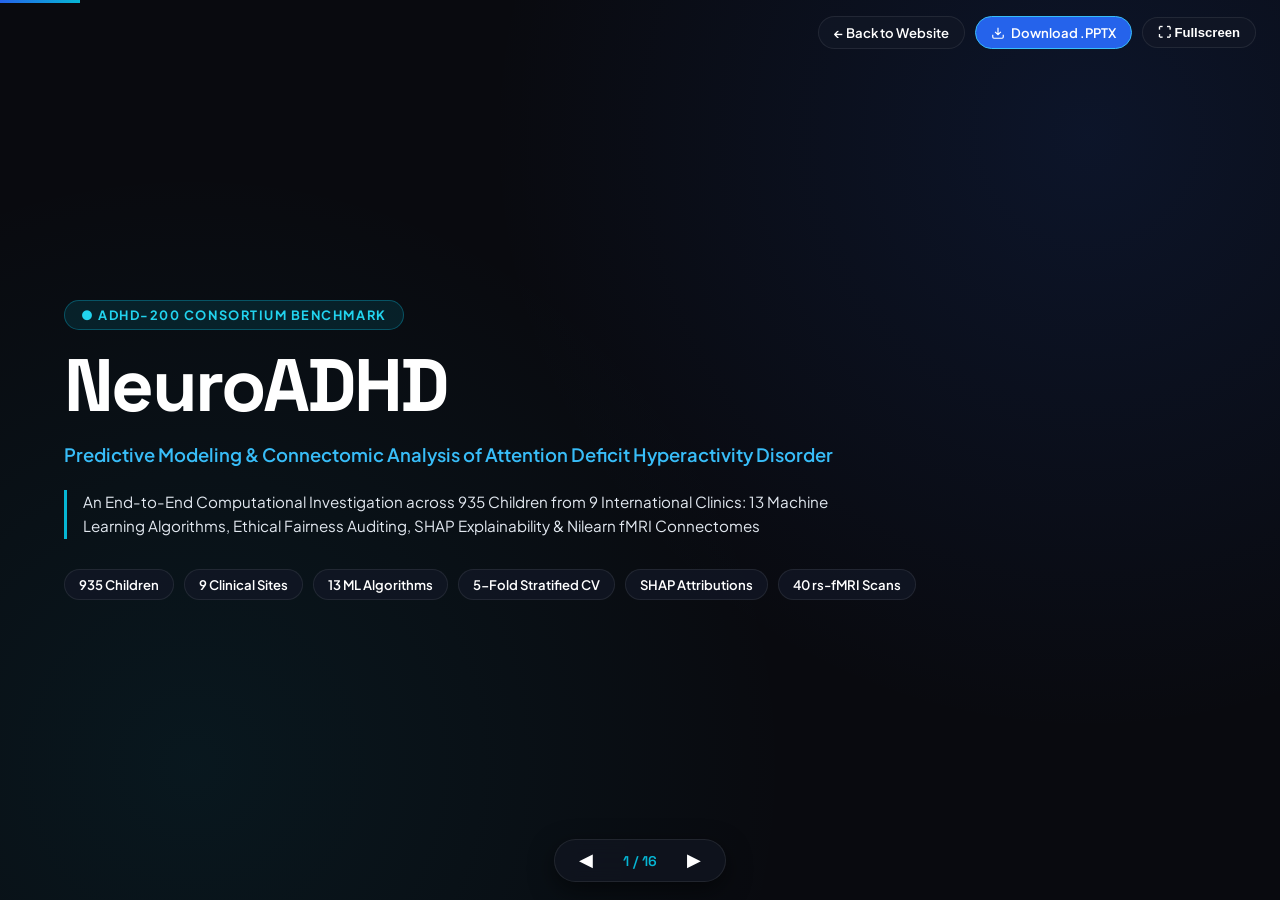
<file: website/presentation.html>
<!doctype html>
<html lang="en">
<head>
  <meta charset="utf-8">
  <meta name="viewport" content="width=device-width, initial-scale=1">
  <title>NeuroADHD: Project Presentation Deck</title>
  <link rel="preconnect" href="https://fonts.googleapis.com">
  <link rel="preconnect" href="https://fonts.gstatic.com" crossorigin>
  <link href="https://fonts.googleapis.com/css2?family=Plus+Jakarta+Sans:wght@400;500;600;700&family=Space+Grotesk:wght@500;600;700&display=swap" rel="stylesheet">
  <style>
    :root {
      --bg: #090a0f;
      --bg-card: rgba(18, 23, 38, 0.75);
      --border: rgba(255, 255, 255, 0.08);
      --border-accent: rgba(6, 182, 212, 0.3);
      --cyan: #06b6d4;
      --cyan-light: #22d3ee;
      --teal: #06b6d4;
      --blue: #38bdf8;
      --blue-dark: #2563eb;
      --orange: #f97316;
      --white: #ffffff;
      --muted: #94a3b8;
      --light: #e2e8f0;
      --font-body: 'Plus Jakarta Sans', system-ui, -apple-system, sans-serif;
      --font-display: 'Space Grotesk', system-ui, sans-serif;
    }

    *, *::before, *::after { box-sizing: border-box; margin: 0; padding: 0; }
    html, body {
      width: 100%; height: 100%; overflow: hidden;
      background: var(--bg); color: var(--white);
      font-family: var(--font-body);
      -webkit-font-smoothing: antialiased;
    }

    /* Deck Layout */
    .deck-container {
      position: relative; width: 100vw; height: 100vh;
      display: flex; align-items: center; justify-content: center;
    }

    .slide {
      position: absolute; inset: 0;
      display: none; flex-direction: column; justify-content: space-between;
      padding: clamp(28px, 3.5vw, 48px) clamp(36px, 5vw, 76px);
      background: radial-gradient(circle at 85% 15%, rgba(37, 99, 235, 0.12), transparent 45%),
                  radial-gradient(circle at 15% 85%, rgba(6, 182, 212, 0.08), transparent 45%),
                  var(--bg);
      opacity: 0; transform: scale(0.985);
      transition: opacity 0.3s ease, transform 0.3s ease;
    }

    .slide.active {
      display: flex; opacity: 1; transform: scale(1); z-index: 2;
    }

    /* Slide Header */
    .slide-header {
      margin-bottom: 18px;
    }
    .slide-eyebrow {
      font-size: 0.8rem;
      font-weight: 700; color: var(--cyan-light);
      text-transform: uppercase; letter-spacing: 0.16em;
      display: inline-flex; align-items: center; gap: 8px; margin-bottom: 6px;
    }
    .slide-eyebrow::before {
      content: ""; width: 18px; height: 2px; background: currentColor; border-radius: 999px;
    }
    .slide-title {
      font-family: var(--font-display);
      font-size: clamp(1.6rem, 2.2vw, 2.4rem);
      font-weight: 700; line-height: 1.15; letter-spacing: -0.025em;
    }
    .slide-title em {
      font-style: normal;
      color: var(--cyan-light);
    }

    /* Slide Body Layouts */
    .slide-body {
      flex: 1; display: flex; align-items: center; gap: clamp(20px, 3vw, 42px);
      min-height: 0;
    }

    .grid-2 {
      display: grid; grid-template-columns: 1.15fr 1fr; gap: 28px; width: 100%; height: 100%;
      align-items: center;
    }

    .grid-cards {
      display: grid; grid-template-columns: repeat(3, 1fr); gap: 16px; width: 100%;
    }

    .grid-cards-2 {
      display: grid; grid-template-columns: repeat(2, 1fr); gap: 20px; width: 100%;
    }

    /* Content Cards */
    .card {
      background: var(--bg-card); border: 1px solid var(--border);
      border-radius: 16px; padding: clamp(18px, 1.8vw, 26px);
      backdrop-filter: blur(12px);
      box-shadow: 0 4px 20px rgba(0, 0, 0, 0.35);
    }
    .card-title {
      font-family: var(--font-display); font-size: clamp(1.05rem, 1.25vw, 1.25rem);
      font-weight: 600; color: var(--teal); margin-bottom: 8px;
    }
    .card-text {
      font-size: clamp(0.86rem, 0.95vw, 0.98rem); line-height: 1.6;
      color: var(--light);
    }

    .stat-card {
      text-align: center; padding: clamp(18px, 2vw, 28px);
    }
    .stat-num {
      font-family: var(--font-display); font-size: clamp(2.4rem, 3.2vw, 3.6rem);
      font-weight: 700; line-height: 1; margin-bottom: 6px;
    }
    .stat-label {
      font-size: clamp(0.95rem, 1.1vw, 1.15rem); font-weight: 600; color: var(--white);
      margin-bottom: 4px;
    }
    .stat-desc {
      font-size: clamp(0.78rem, 0.85vw, 0.9rem); color: var(--muted);
    }

    /* Bullet Lists */
    .big-bullets {
      list-style: none; display: flex; flex-direction: column; gap: clamp(10px, 1.2vw, 16px);
    }
    .big-bullets li {
      font-size: clamp(0.88rem, 1vw, 1.02rem); line-height: 1.55; color: var(--light);
      position: relative; padding-left: 1.6em;
    }
    .big-bullets li::before {
      content: "✦"; position: absolute; left: 0; top: 0;
      color: var(--teal); font-size: 0.9em;
    }
    .big-bullets strong { color: var(--white); font-weight: 600; }

    /* Media Frames */
    .media-frame {
      width: 100%; height: 100%; max-height: 56vh;
      border-radius: 14px; overflow: hidden; border: 1px solid var(--border);
      background: #fafaf9; display: flex; align-items: center; justify-content: center;
      box-shadow: 0 14px 30px rgba(0,0,0,0.4);
    }
    .media-frame img {
      max-width: 100%; max-height: 100%; object-fit: contain;
    }

    /* Title Slide Specific */
    .hero-slide {
      justify-content: center; gap: 18px;
    }
    .badge-tag {
      display: inline-flex; align-items: center; gap: 8px;
      padding: 6px 16px; border-radius: 999px;
      background: rgba(6, 182, 212, 0.12); border: 1px solid rgba(6, 182, 212, 0.35);
      color: var(--cyan-light); font-weight: 700; font-size: 0.8rem;
      letter-spacing: 0.12em; text-transform: uppercase; align-self: flex-start;
    }
    .hero-h1 {
      font-family: var(--font-display);
      font-size: clamp(3.2rem, 5.8vw, 5.4rem);
      font-weight: 700; line-height: 1.02; letter-spacing: -0.035em;
      color: var(--white);
    }
    .hero-h2 {
      font-family: var(--font-body);
      font-size: clamp(1.15rem, 1.4vw, 1.4rem); color: var(--blue);
      font-weight: 600; line-height: 1.4; max-width: 860px;
    }
    .hero-meta {
      font-size: 0.95rem; color: var(--light);
      border-left: 3px solid var(--cyan); padding-left: 16px; margin-top: 4px;
      line-height: 1.6; max-width: 820px;
    }
    .hero-pill-row {
      display: flex; flex-wrap: wrap; gap: 10px; margin-top: 12px;
    }
    .hero-pill-row span {
      background: var(--bg-card); border: 1px solid var(--border);
      border-radius: 999px; padding: 6px 14px; font-size: 0.82rem; font-weight: 600;
      color: var(--white);
    }

    /* Closing Slide */
    .closing-slide {
      justify-content: center; align-items: center; text-align: center;
      padding: 40px 60px;
    }
    .closing-title {
      font-family: var(--font-display);
      font-size: clamp(3.2rem, 5.5vw, 5.4rem);
      font-weight: 700; line-height: 1; letter-spacing: -0.03em; margin-bottom: 24px;
      color: var(--white);
    }
    .pulse-container {
      width: 100%; max-width: 900px; margin: 10px 0 28px;
      display: flex; justify-content: center;
    }
    .pulse-svg {
      width: 100%; height: 60px; overflow: visible;
    }
    .closing-sub {
      font-family: var(--font-display);
      font-size: clamp(1.2rem, 1.6vw, 1.6rem); font-weight: 700;
      color: var(--blue); margin-bottom: 8px;
    }
    .closing-desc {
      font-size: 0.95rem; color: var(--muted); max-width: 600px; line-height: 1.6;
    }

    /* Controls Bar */
    .deck-controls {
      position: fixed; bottom: 18px; left: 50%; transform: translateX(-50%);
      z-index: 100; display: flex; align-items: center; gap: 12px;
      background: rgba(16, 21, 31, 0.85); backdrop-filter: blur(12px);
      border: 1px solid var(--border); border-radius: 999px;
      padding: 6px 16px; box-shadow: 0 8px 24px rgba(0,0,0,0.5);
    }
    .ctrl-btn {
      background: none; border: 0; color: var(--white);
      font-size: 1.1rem; cursor: pointer; padding: 4px 8px; border-radius: 6px;
      transition: all 0.2s; display: grid; place-items: center;
    }
    .ctrl-btn:hover { background: rgba(255, 255, 255, 0.12); color: var(--teal); }
    .deck-counter {
      font-family: var(--font-display); font-size: 0.88rem; font-weight: 600;
      color: var(--teal); min-width: 54px; text-align: center;
    }

    .top-actions {
      position: fixed; top: 16px; right: 24px; z-index: 100;
      display: flex; align-items: center; gap: 10px;
    }
    .action-btn {
      display: inline-flex; align-items: center; gap: 6px;
      padding: 7px 15px; border-radius: 999px; font-size: 0.82rem; font-weight: 600;
      color: #fff; background: var(--bg-card); border: 1px solid var(--border);
      text-decoration: none; transition: all 0.2s; cursor: pointer;
    }
    .action-btn:hover {
      background: var(--blue-dark); border-color: var(--blue); transform: translateY(-1px);
    }
    .action-btn--primary {
      background: var(--blue-dark); border-color: var(--blue);
    }
    .action-btn--primary:hover {
      background: var(--teal); color: #000; border-color: var(--teal);
    }

    /* Progress Line */
    .deck-progress {
      position: fixed; top: 0; left: 0; height: 3px;
      background: linear-gradient(90deg, var(--blue-dark), var(--teal));
      width: 0; z-index: 150; transition: width 0.3s ease;
    }

    @media (max-width: 1024px) {
      .grid-2 { grid-template-columns: 1fr; gap: 18px; }
      .grid-cards { grid-template-columns: repeat(2, 1fr); }
      .media-frame { max-height: 38vh; }
    }
  </style>
</head>
<body>

<div class="deck-progress" id="deckProgress"></div>

<div class="top-actions">
  <a class="action-btn" href="index.html">← Back to Website</a>
  <a class="action-btn action-btn--primary" href="NeuroADHD_Presentation.pptx" download title="Download PowerPoint File">
    <svg width="14" height="14" viewBox="0 0 24 24" fill="none" stroke="currentColor" stroke-width="2"><path d="M21 15v4a2 2 0 0 1-2 2H5a2 2 0 0 1-2-2v-4M7 10l5 5 5-5M12 15V3"/></svg>
    Download .PPTX
  </a>
  <button class="action-btn" id="fsBtn" title="Toggle Fullscreen">⛶ Fullscreen</button>
</div>

<div class="deck-container">

  <!-- SLIDE 1: Title -->
  <section class="slide hero-slide active" data-index="1">
    <div class="badge-tag">● ADHD-200 CONSORTIUM BENCHMARK</div>
    <h1 class="hero-h1">NeuroADHD</h1>
    <h2 class="hero-h2">Predictive Modeling &amp; Connectomic Analysis of Attention Deficit Hyperactivity Disorder</h2>
    <div class="hero-meta">
      An End-to-End Computational Investigation across 935 Children from 9 International Clinics: 13 Machine Learning Algorithms, Ethical Fairness Auditing, SHAP Explainability &amp; Nilearn fMRI Connectomes
    </div>
    <div class="hero-pill-row">
      <span>935 Children</span>
      <span>9 Clinical Sites</span>
      <span>13 ML Algorithms</span>
      <span>5-Fold Stratified CV</span>
      <span>SHAP Attributions</span>
      <span>40 rs-fMRI Scans</span>
    </div>
  </section>

  <!-- SLIDE 2: Key Milestones -->
  <section class="slide" data-index="2">
    <header class="slide-header">
      <div class="slide-eyebrow">Executive Summary</div>
      <h2 class="slide-title">Key Benchmark Results at a <em>Glance</em></h2>
    </header>
    <div class="slide-body">
      <div class="grid-cards">
        <div class="card stat-card">
          <div class="stat-num" style="color: var(--white);">935</div>
          <div class="stat-label">Children in Cohort</div>
          <div class="stat-desc">Harmonized across 9 international clinics</div>
        </div>
        <div class="card stat-card">
          <div class="stat-num" style="color: var(--teal);">13</div>
          <div class="stat-label">ML Architectures</div>
          <div class="stat-desc">Tree, linear, SVM & stacking ensembles</div>
        </div>
        <div class="card stat-card">
          <div class="stat-num" style="color: var(--blue);">0.73</div>
          <div class="stat-label">Set A ROC-AUC</div>
          <div class="stat-desc">Demographics + Cognitive IQ only (No survey)</div>
        </div>
        <div class="card stat-card">
          <div class="stat-num" style="color: var(--orange);">0.96</div>
          <div class="stat-label">Set B ROC-AUC</div>
          <div class="stat-desc">Augmented with parent symptom ratings</div>
        </div>
        <div class="card stat-card">
          <div class="stat-num" style="color: var(--teal);">40</div>
          <div class="stat-label">fMRI Scans Analysed</div>
          <div class="stat-desc">Resting-state BOLD timeseries via Nilearn</div>
        </div>
        <div class="card stat-card">
          <div class="stat-num" style="color: var(--muted);">p=0.11</div>
          <div class="stat-label">Permutation Test</div>
          <div class="stat-desc">Connectome classifiers not above chance</div>
        </div>
      </div>
    </div>
  </section>

  <!-- SLIDE 3: Problem Statement -->
  <section class="slide" data-index="3">
    <header class="slide-header">
      <div class="slide-eyebrow">Clinical Background</div>
      <h2 class="slide-title">Why ADHD Diagnosis Needs <em>Machine Learning</em></h2>
    </header>
    <div class="slide-body">
      <div class="grid-cards-2">
        <div class="card">
          <div class="card-title">01 · High Global Burden</div>
          <p class="card-text">ADHD impacts 5% to 7% of children worldwide, impairing executive function, academic attainment, and emotional regulation.</p>
        </div>
        <div class="card">
          <div class="card-title">02 · Subjective & Delayed</div>
          <p class="card-text">Standard assessments rely on parent/teacher interviews and clinician variance. Waitlists exceed 12–18 months in community healthcare.</p>
        </div>
        <div class="card">
          <div class="card-title">03 · Masking & Gender Gap</div>
          <p class="card-text">High-IQ children and females frequently mask overt hyperactivity, exhibiting subtle inattention and suffering from delayed diagnosis.</p>
        </div>
        <div class="card">
          <div class="card-title">04 · Consortium Site Bias</div>
          <p class="card-text">Multicenter cohorts exhibit massive clinic prevalence shifts (0% to 58%), causing naive AI models to memorize hospital names instead of pathology.</p>
        </div>
      </div>
    </div>
  </section>

  <!-- SLIDE 4: Personal Contributions -->
  <section class="slide" data-index="4">
    <header class="slide-header">
      <div class="slide-eyebrow">Project Scope</div>
      <h2 class="slide-title">What Exactly Was Built & <em>Delivered</em></h2>
    </header>
    <div class="slide-body">
      <div class="grid-cards">
        <div class="card">
          <div class="card-title">Data Ingestion</div>
          <p class="card-text">Harmonized 10 clinical centers, pruned 101 duplicate records, normalized Conners & ADHD-RS to [0,1], and fixed sentinel NaNs.</p>
        </div>
        <div class="card">
          <div class="card-title">Statistical Rigor</div>
          <p class="card-text">Evaluated Cohen's d effect sizes, Welch's t-tests, Mann-Whitney U, and VIFs across demographic and cognitive markers.</p>
        </div>
        <div class="card">
          <div class="card-title">13-Model Zoo</div>
          <p class="card-text">Trained and tuned 13 ML models via 5-fold CV, randomized search, voting/stacking ensembles, and Youden thresholding.</p>
        </div>
        <div class="card">
          <div class="card-title">Fairness & Bias</div>
          <p class="card-text">Conducted Leave-One-Site-Out (LOSO) checks, audited 0.70 site confounder, and uncovered ethical gender sensitivity disparity.</p>
        </div>
        <div class="card">
          <div class="card-title">SHAP Attribution</div>
          <p class="card-text">Decomposed black-box decisions with SHAP beeswarm/force plots, uncovering and fixing the NYU handedness artifact.</p>
        </div>
        <div class="card">
          <div class="card-title">Connectomics & App</div>
          <p class="card-text">Extracted fMRI connectomes with Nilearn (MSDL & BASC) and built an interactive 3D WebGL web app with live in-browser inference.</p>
        </div>
      </div>
    </div>
  </section>

  <!-- SLIDE 5: Phase 1 Data Cleaning -->
  <section class="slide" data-index="5">
    <header class="slide-header">
      <div class="slide-eyebrow">Phase 1 · ETL Pipeline</div>
      <h2 class="slide-title">Multi-Center Clinical Data <em>Harmonization</em></h2>
    </header>
    <div class="slide-body">
      <div class="grid-2">
        <div class="card">
          <ul class="big-bullets">
            <li><strong>Ingested 10 Clinics:</strong> Downloaded raw TSVs directly from the public ADHD-200 S3 repository.</li>
            <li><strong>Excised 101 Duplicates:</strong> Filtered repeated rows to ensure zero data leakage across splits.</li>
            <li><strong>Normalized Questionnaires:</strong> Unified Conners' T-scores (40–100) and ADHD-RS IV (18–72) onto a continuous [0, 1] severity scale.</li>
            <li><strong>Harmonized Handedness:</strong> Converted disparate categorical & continuous scales into a unified dominant hand indicator.</li>
            <li><strong>Quarantined Brown Site:</strong> Isolated unlabelled cohort (n=26) for zero-shot testing.</li>
          </ul>
        </div>
        <div class="media-frame">
          <img src="assets/img/01_raw_column_coverage.png" alt="Column coverage matrix">
        </div>
      </div>
    </div>
  </section>

  <!-- SLIDE 6: Phase 2 EDA -->
  <section class="slide" data-index="6">
    <header class="slide-header">
      <div class="slide-eyebrow">Phase 2 · Exploratory Analysis</div>
      <h2 class="slide-title">Statistical Findings & <em>Effect Sizes (Cohen's d)</em></h2>
    </header>
    <div class="slide-body">
      <div class="grid-2">
        <div class="card">
          <ul class="big-bullets">
            <li><strong>Sex Disparity:</strong> Boys diagnosed at more than double the rate of girls (49% vs 22%).</li>
            <li><strong>Cognitive Shifts:</strong> Verbal IQ (d = -0.47), Performance IQ (d = -0.55), and Full IQ (d = -0.56) show modest drops but heavy overlap.</li>
            <li><strong>Symptom Dominance:</strong> Parent rating questionnaires exhibit massive clinical separation (Cohen's d = 2.87, p &lt; 1e-100).</li>
            <li><strong>Site Asymmetry:</strong> ADHD rates vary between 0% (WashU) and 58% (NYU), acting as a primary statistical confounder.</li>
            <li><strong>PCA & t-SNE:</strong> Proved no distinct biological clusters exist without symptom ratings.</li>
          </ul>
        </div>
        <div class="media-frame">
          <img src="assets/img/02_effect_sizes.png" alt="Cohen's d effect sizes">
        </div>
      </div>
    </div>
  </section>

  <!-- SLIDE 7: Phase 3 Preprocessing -->
  <section class="slide" data-index="7">
    <header class="slide-header">
      <div class="slide-eyebrow">Phase 3 · Feature Engineering</div>
      <h2 class="slide-title">Evidence-Based Preprocessing & <em>Class Balancing</em></h2>
    </header>
    <div class="slide-body">
      <div class="grid-2">
        <div class="card">
          <ul class="big-bullets">
            <li><strong>Stratified 80/20 Split:</strong> Locked 20% holdout test set (n=187 for Set A; n=98 for Set B) untouched until final evaluation.</li>
            <li><strong>Imputation Benchmark:</strong> Mean, Median, KNN, and Iterative imputation gave identical AUCs; median was selected for operational simplicity.</li>
            <li><strong>Class Imbalance Mitigation:</strong> Class-weighted loss raised minority catch rate (sensitivity) from 49% to 67%.</li>
            <li><strong>Non-Linear Features:</strong> Engineered Verbal-Performance IQ Discrepancy and quadratic Age curve (Age - 12)^2.</li>
            <li><strong>Consensus Feature Selection:</strong> RFECV and L1 Lasso confirmed parent symptom ratings outrank all other features.</li>
          </ul>
        </div>
        <div class="media-frame">
          <img src="assets/img/03_imbalance_comparison.png" alt="Class imbalance handling benchmark">
        </div>
      </div>
    </div>
  </section>

  <!-- SLIDE 8: Phase 4 Model Zoo -->
  <section class="slide" data-index="8">
    <header class="slide-header">
      <div class="slide-eyebrow">Phase 4 · Model Zoo</div>
      <h2 class="slide-title">Benchmarking 13 Machine Learning <em>Architectures</em></h2>
    </header>
    <div class="slide-body">
      <div class="grid-2">
        <div class="card">
          <ul class="big-bullets">
            <li><strong>13 Architectures Evaluated:</strong> Logistic Regression, LDA, Gaussian NB, KNN, Random Forest, Extra Trees, GBDT, XGBoost, LightGBM, AdaBoost, RBF SVM, Voting, and Stacking.</li>
            <li><strong>Rigorous 5-Fold Cross Validation:</strong> Evaluated all models under identical folds with full pipeline containment.</li>
            <li><strong>Hyperparameter Tuning:</strong> Conducted RandomizedSearchCV across model parameter distributions.</li>
            <li><strong>Youden Thresholding:</strong> Calibrated decision cutoffs to balance sensitivity and specificity under class imbalance.</li>
          </ul>
        </div>
        <div class="media-frame">
          <img src="assets/img/04_model_comparison_cv.png" alt="Model comparison boxplot">
        </div>
      </div>
    </div>
  </section>

  <!-- SLIDE 9: Phase 5 Test Set Results -->
  <section class="slide" data-index="9">
    <header class="slide-header">
      <div class="slide-eyebrow">Phase 5 · Test Set Generalization</div>
      <h2 class="slide-title">Locked Holdout Test Results <em>(1,000 Bootstraps)</em></h2>
    </header>
    <div class="slide-body">
      <div class="grid-cards-2">
        <div class="card" style="border-color: rgba(56, 189, 248, 0.4);">
          <div style="color: var(--blue); font-weight: 600; font-size: 1rem; margin-bottom: 2px;">SET A: Demographics & IQ Only</div>
          <div style="color: var(--muted); font-size: 0.85rem; margin-bottom: 10px;">Random Forest (Tuned) · n = 187</div>
          <div class="stat-num" style="color: var(--white); font-size: 3rem;">0.730</div>
          <div style="color: var(--teal); font-weight: 600; font-size: 0.9rem; margin-bottom: 12px;">Test ROC-AUC (95% CI: 0.655 – 0.800)</div>
          <ul class="big-bullets" style="gap: 8px;">
            <li>Accuracy: <strong>64.7%</strong> | Bal. Acc: <strong>64.6%</strong></li>
            <li>Sensitivity (Catch Rate): <strong>63.9%</strong></li>
            <li>Specificity (Clear Rate): <strong>65.2%</strong></li>
            <li><strong>Takeaway:</strong> Demographic markers establish an upper bound of ~0.73 AUC.</li>
          </ul>
        </div>

        <div class="card" style="border-color: rgba(249, 115, 22, 0.4);">
          <div style="color: var(--orange); font-weight: 600; font-size: 1rem; margin-bottom: 2px;">SET B: With Parent Symptom Ratings</div>
          <div style="color: var(--muted); font-size: 0.85rem; margin-bottom: 10px;">Logistic Regression (Tuned) · n = 98</div>
          <div class="stat-num" style="color: var(--white); font-size: 3rem;">0.955</div>
          <div style="color: var(--orange); font-weight: 600; font-size: 0.9rem; margin-bottom: 12px;">Test ROC-AUC (95% CI: 0.906 – 0.988)</div>
          <ul class="big-bullets" style="gap: 8px;">
            <li>Accuracy: <strong>88.8%</strong> | Bal. Acc: <strong>88.7%</strong></li>
            <li>Sensitivity (Catch Rate): <strong>94.0%</strong></li>
            <li>Specificity (Clear Rate): <strong>83.3%</strong></li>
            <li><strong>Takeaway:</strong> Behavioral ratings determine diagnosis (automated screening).</li>
          </ul>
        </div>
      </div>
    </div>
  </section>

  <!-- SLIDE 10: Phase 6 Gender Fairness -->
  <section class="slide" data-index="10">
    <header class="slide-header">
      <div class="slide-eyebrow">Phase 6 · Algorithmic Fairness</div>
      <h2 class="slide-title">Uncovering Severe Gender Disparity in <em>Set A</em></h2>
    </header>
    <div class="slide-body">
      <div class="grid-2">
        <div class="card">
          <ul class="big-bullets">
            <li><strong>Severe Catch-Rate Gap:</strong> In Set A (demographics only), sensitivity for boys was <strong>75.0%</strong>, but collapsed to <strong>25.0%</strong> for girls!</li>
            <li><strong>Why?</strong> The model learned that "male" is a major clue, codifying historical referral bias.</li>
            <li><strong>Clinical Danger:</strong> Girls with high IQ or inattentive profiles were systematically misclassified as neurotypical.</li>
            <li><strong>Resolution in Set B:</strong> Incorporating parent questionnaires restored female sensitivity to <strong>100.0%</strong>!</li>
          </ul>
        </div>
        <div class="media-frame">
          <img src="assets/img/04_confusion_matrices.png" alt="Confusion matrices by group">
        </div>
      </div>
    </div>
  </section>

  <!-- SLIDE 11: Phase 7 Site Confounders -->
  <section class="slide" data-index="11">
    <header class="slide-header">
      <div class="slide-eyebrow">Phase 7 · Confounder Auditing</div>
      <h2 class="slide-title">Clinic Confounder Discovery & <em>LOSO Validation</em></h2>
    </header>
    <div class="slide-body">
      <div class="grid-2">
        <div class="card">
          <ul class="big-bullets">
            <li><strong>The Clinic Shortcut:</strong> A model provided ONLY the clinic ID reaches <strong>0.7025 AUC</strong> without looking at the patient!</li>
            <li><strong>Strict Exclusion:</strong> Clinic ID was excluded from production features to ensure genuine generalization.</li>
            <li><strong>Leave-One-Site-Out (LOSO):</strong> Iteratively trained on N-1 clinics and tested on the remaining clinic.</li>
            <li><strong>Performance Swings:</strong> Scores range from 0.56 AUC (KKI) to 0.86 AUC (Peking), proving multi-site re-calibration is mandatory.</li>
          </ul>
        </div>
        <div class="media-frame">
          <img src="assets/img/04_leave_one_site_out.png" alt="LOSO results across clinics">
        </div>
      </div>
    </div>
  </section>

  <!-- SLIDE 12: Phase 8 SHAP Explainability -->
  <section class="slide" data-index="12">
    <header class="slide-header">
      <div class="slide-eyebrow">Phase 8 · Explainable AI</div>
      <h2 class="slide-title">SHAP Feature Attribution & <em>The Handedness Glitch</em></h2>
    </header>
    <div class="slide-body">
      <div class="grid-2">
        <div class="card">
          <ul class="big-bullets">
            <li><strong>The Handedness Mystery:</strong> Handedness originally ranked 2nd in importance for Set A. Left-handedness pushed strongly toward ADHD.</li>
            <li><strong>Investigating Raw Data:</strong> NYU (58% ADHD rate) coded handedness as continuous Edinburgh scores, while other clinics coded binary flags!</li>
            <li><strong>The Fix:</strong> Re-harmonized all clinics to true dominant hand -> Handedness attribution collapsed to zero!</li>
            <li><strong>Takeaway:</strong> Proved that explainable AI (SHAP) is essential to detect hidden data collection artifacts.</li>
          </ul>
        </div>
        <div class="media-frame">
          <img src="assets/img/05_shap_beeswarm_SetA.png" alt="SHAP Beeswarm summary Set A">
        </div>
      </div>
    </div>
  </section>

  <!-- SLIDE 13: Phase 9 fMRI Connectomics -->
  <section class="slide" data-index="13">
    <header class="slide-header">
      <div class="slide-eyebrow">Phase 9 · Neuroimaging Analysis</div>
      <h2 class="slide-title">Resting-State fMRI Connectomes <em>via Nilearn</em></h2>
    </header>
    <div class="slide-body">
      <div class="grid-2">
        <div class="card">
          <ul class="big-bullets">
            <li><strong>Connectome Pipeline (n = 40):</strong> MSDL (39 regions) and BASC-64 atlases; Correlation, Partial Correlation, and Tangent Space.</li>
            <li><strong>42 Configurations Tested:</strong> Top model: PCA + RBF SVM on MSDL correlation matrix (Accuracy: 56.2%, ROC-AUC: 0.63).</li>
            <li><strong>500-Iteration Permutation Test:</strong> Observed score yields p = 0.11 (Null mean = 51.2%).</li>
            <li><strong>Scientific Verdict:</strong> In n=40 samples, rs-fMRI connectomes do NOT significantly outperform random guessing. Larger cohorts (n&gt;2,000) are needed.</li>
          </ul>
        </div>
        <div class="media-frame">
          <img src="assets/img/06_connectome.png" alt="Brain connectome network plot">
        </div>
      </div>
    </div>
  </section>

  <!-- SLIDE 14: Phase 10 Web Deployment -->
  <section class="slide" data-index="14">
    <header class="slide-header">
      <div class="slide-eyebrow">Phase 10 · Production Deployment</div>
      <h2 class="slide-title">Interactive 3D Web App & <em>Live In-Browser Inference</em></h2>
    </header>
    <div class="slide-body">
      <div class="grid-cards">
        <div class="card">
          <div class="card-title">3D Brain Connectome</div>
          <p class="card-text">Three.js WebGL canvas rendering 48 anatomical nodes with traveling synaptic BOLD pulses responsive to cursor movement.</p>
        </div>
        <div class="card">
          <div class="card-title">Interactive Model Zoo</div>
          <p class="card-text">Chart.js multi-metric benchmark explorer: toggle ROC-AUC, Balanced Accuracy, F1-Score, Sensitivity, and Precision.</p>
        </div>
        <div class="card">
          <div class="card-title">Live In-Browser Predictor</div>
          <p class="card-text">Executes real-time logistic regression inference in the browser with 5 clinical presets (Control, Combined, Inattentive, High-IQ, Reset).</p>
        </div>
        <div class="card">
          <div class="card-title">SHAP Waterfall Bars</div>
          <p class="card-text">Dynamic log-odds attribution chart showing exact positive (ADHD) and negative (TD) contributions with sign tags.</p>
        </div>
        <div class="card">
          <div class="card-title">Zero Backend Required</div>
          <p class="card-text">Pure static web bundle with zero server dependencies, instant edge deployment, and 100% client-side execution.</p>
        </div>
        <div class="card">
          <div class="card-title">Full Reproducibility</div>
          <p class="card-text">Features interactive HTML exports for all 6 notebooks, .ipynb downloads, and copyable repository structure.</p>
        </div>
      </div>
    </div>
  </section>

  <!-- SLIDE 15: Conclusion -->
  <section class="slide" data-index="15">
    <header class="slide-header">
      <div class="slide-eyebrow">Conclusion & Impact</div>
      <h2 class="slide-title">Key Scientific Takeaways & <em>Future Directions</em></h2>
    </header>
    <div class="slide-body">
      <div class="grid-cards-2">
        <div class="card">
          <div class="card-title">What the Project Proved</div>
          <ul class="big-bullets" style="gap: 10px; margin-top: 6px;">
            <li>Demographics + IQ establish an upper bound of ~0.73 AUC.</li>
            <li>Parent surveys dominate diagnosis (~0.96 AUC, 94% sensitivity).</li>
            <li>Demographic AI discriminates against females (25% catch rate).</li>
            <li>SHAP explainability is mandatory to catch multi-site data artifacts.</li>
            <li>Small-sample fMRI connectomes are limited by sample size.</li>
          </ul>
        </div>

        <div class="card">
          <div class="card-title">Future Enhancements</div>
          <ul class="big-bullets" style="gap: 10px; margin-top: 6px;">
            <li>Scale neuroimaging to the ABCD Study (n > 11,800).</li>
            <li>Model teacher-parent rating discordance as an informative feature.</li>
            <li>Incorporate Polygenic Risk Scores (PRS) for gene-cognition fusion.</li>
            <li>Package into HL7 FHIR-compliant Electronic Health Record (EHR) clinical decision support modules.</li>
          </ul>
        </div>
      </div>
    </div>
  </section>

  <!-- SLIDE 16: Closing Slide -->
  <section class="slide closing-slide" data-index="16">
    <h1 class="closing-title">Thank You</h1>
    
    <div class="pulse-container">
      <svg class="pulse-svg" viewBox="0 0 1000 80" fill="none">
        <path d="M0 40 L300 40 L320 20 L340 68 L360 8 L380 55 L400 40 L465 40 C478 24 492 24 500 40 C508 24 522 24 535 40 L600 40 L620 20 L640 62 L660 28 L680 40 L1000 40" stroke="url(#pulseGrad)" stroke-width="3" stroke-linecap="round" stroke-linejoin="round"/>
        <defs>
          <linearGradient id="pulseGrad" x1="0" y1="0" x2="1" y2="0">
            <stop offset="0%" stop-color="#2563eb"/>
            <stop offset="50%" stop-color="#06b6d4"/>
            <stop offset="100%" stop-color="#38bdf8"/>
          </linearGradient>
        </defs>
      </svg>
    </div>

    <div class="closing-sub">Questions &amp; Open Discussion</div>
    <p class="closing-desc">
      NeuroADHD Multi-Center Clinical Benchmark Study
    </p>
  </section>

</div>

<!-- Deck Navigation Controls -->
<div class="deck-controls">
  <button class="ctrl-btn" id="prevBtn" title="Previous Slide (Left Arrow)">◀</button>
  <span class="deck-counter" id="deckCounter">1 / 16</span>
  <button class="ctrl-btn" id="nextBtn" title="Next Slide (Right Arrow or Space)">▶</button>
</div>

<script>
  (function () {
    const slides = Array.from(document.querySelectorAll('.slide'));
    const counter = document.getElementById('deckCounter');
    const progress = document.getElementById('deckProgress');
    const prevBtn = document.getElementById('prevBtn');
    const nextBtn = document.getElementById('nextBtn');
    const fsBtn = document.getElementById('fsBtn');
    let current = 0;

    function showSlide(index) {
      current = Math.max(0, Math.min(index, slides.length - 1));
      slides.forEach((s, i) => s.classList.toggle('active', i === current));
      if (counter) counter.textContent = `${current + 1} / ${slides.length}`;
      if (progress) progress.style.width = `${((current + 1) / slides.length) * 100}%`;
    }

    function next() { showSlide(current + 1); }
    function prev() { showSlide(current - 1); }

    if (nextBtn) nextBtn.addEventListener('click', next);
    if (prevBtn) prevBtn.addEventListener('click', prev);

    document.addEventListener('keydown', (e) => {
      if (e.key === 'ArrowRight' || e.key === ' ' || e.key === 'PageDown') {
        e.preventDefault(); next();
      } else if (e.key === 'ArrowLeft' || e.key === 'PageUp') {
        e.preventDefault(); prev();
      } else if (e.key === 'Home') {
        e.preventDefault(); showSlide(0);
      } else if (e.key === 'End') {
        e.preventDefault(); showSlide(slides.length - 1);
      } else if (e.key.toLowerCase() === 'f') {
        toggleFullscreen();
      }
    });

    function toggleFullscreen() {
      if (!document.fullscreenElement) {
        document.documentElement.requestFullscreen().catch(() => {});
      } else {
        document.exitFullscreen().catch(() => {});
      }
    }
    if (fsBtn) fsBtn.addEventListener('click', toggleFullscreen);

    showSlide(0);
  })();
</script>
</body>
</html>
</file>
